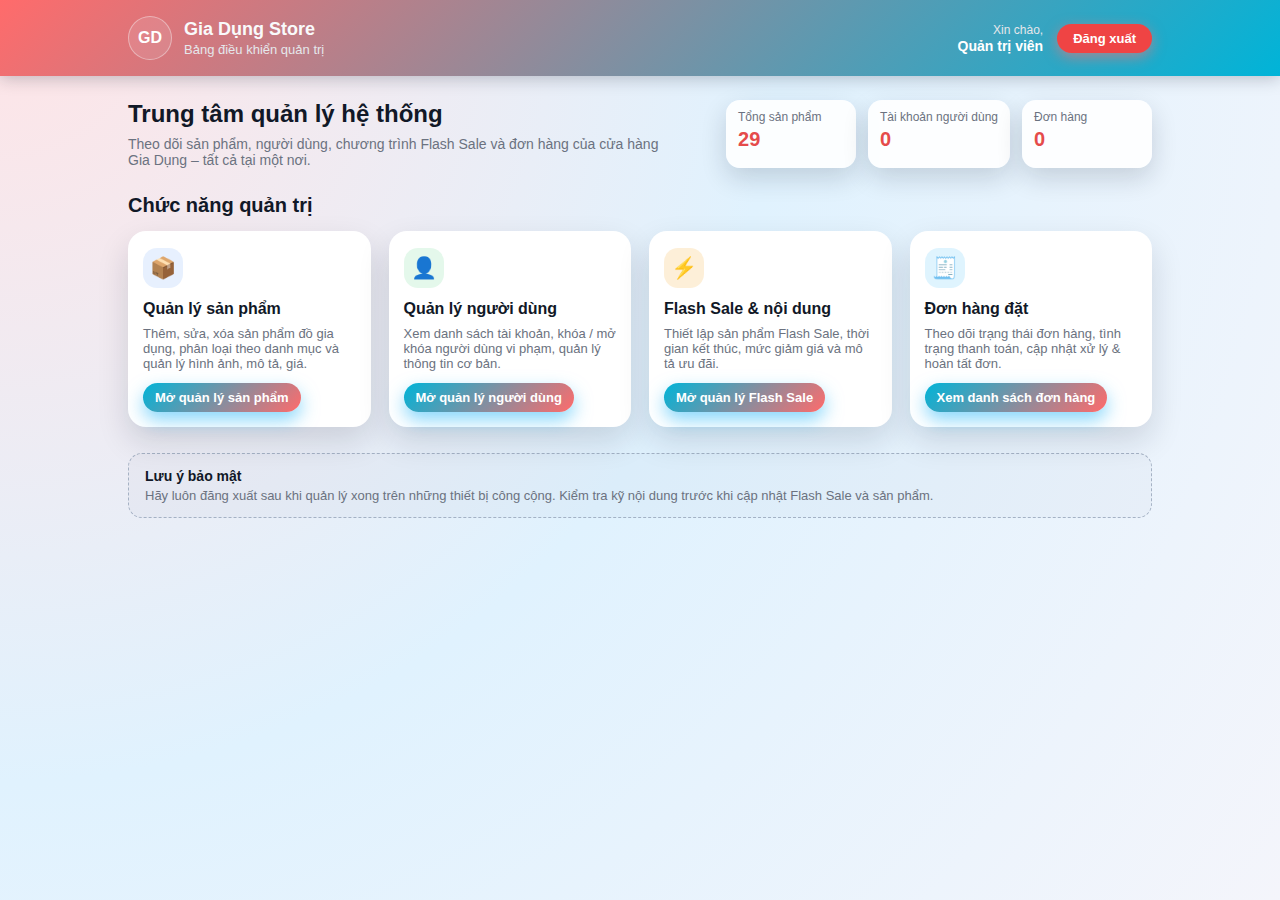
<file: admin-control.html>
<!DOCTYPE html>
<html lang="vi">
  <head>
    <meta charset="UTF-8" />
    <meta
      name="viewport"
      content="width=device-width, initial-scale=1.0"
    />
    <title>Bảng điều khiển quản trị - Gia Dụng Store</title>
    <link rel="stylesheet" href="css/style_admin_control.css" />
  </head>
  <body>
    <header class="admin-header">
      <div class="admin-header-inner">
        <div class="admin-header-left">
          <a href="Index.html" class="admin-logo-link">
            <div class="admin-logo-circle">
              <span>GD</span>
            </div>
          </a>
          <div class="admin-title-block">
            <span class="admin-brand">Gia Dụng Store</span>
            <span class="admin-subtitle">Bảng điều khiển quản trị</span>
          </div>
        </div>

        <div class="admin-header-right">
          <div class="admin-user-info">
            <span class="admin-user-label">Xin chào,</span>
            <span id="admin-name" class="admin-user-name">Quản trị viên</span>
          </div>
          <button id="admin-logout" class="logout-btn">
            Đăng xuất
          </button>
        </div>
      </div>
    </header>

    <main class="admin-main">
      <!-- Intro + stats -->
      <section class="admin-intro">
        <div class="admin-intro-text">
          <h1>Trung tâm quản lý hệ thống</h1>
          <p>
            Theo dõi sản phẩm, người dùng, chương trình Flash Sale và đơn hàng
            của cửa hàng Gia Dụng – tất cả tại một nơi.
          </p>
        </div>
        <div class="admin-stats">
          <div class="stat-card">
            <span class="stat-label">Tổng sản phẩm</span>
            <span id="total-products" class="stat-value">0</span>
          </div>
          <div class="stat-card">
            <span class="stat-label">Tài khoản người dùng</span>
            <span id="total-users" class="stat-value">0</span>
          </div>
          <div class="stat-card">
            <span class="stat-label">Đơn hàng</span>
            <span id="total-orders" class="stat-value">0</span>
          </div>
        </div>
      </section>

      <!-- Quick actions -->
      <section class="admin-actions">
        <h2>Chức năng quản trị</h2>
        <div class="action-grid">
          <article class="action-card" onclick="manageProducts()">
            <div class="action-icon products">
              📦
            </div>
            <h3>Quản lý sản phẩm</h3>
            <p>
              Thêm, sửa, xóa sản phẩm đồ gia dụng, phân loại theo danh mục và
              quản lý hình ảnh, mô tả, giá.
            </p>
            <button class="action-btn">Mở quản lý sản phẩm</button>
          </article>

          <article class="action-card" onclick="manageUsers()">
            <div class="action-icon users">
              👤
            </div>
            <h3>Quản lý người dùng</h3>
            <p>
              Xem danh sách tài khoản, khóa / mở khóa người dùng vi phạm, quản
              lý thông tin cơ bản.
            </p>
            <button class="action-btn">Mở quản lý người dùng</button>
          </article>

          <article class="action-card" onclick="updateContent()">
            <div class="action-icon flashsale">
              ⚡
            </div>
            <h3>Flash Sale & nội dung</h3>
            <p>
              Thiết lập sản phẩm Flash Sale, thời gian kết thúc, mức giảm giá
              và mô tả ưu đãi.
            </p>
            <button class="action-btn">Mở quản lý Flash Sale</button>
          </article>

          <article class="action-card" onclick="viewOrders()">
            <div class="action-icon orders">
              🧾
            </div>
            <h3>Đơn hàng đặt</h3>
            <p>
              Theo dõi trạng thái đơn hàng, tình trạng thanh toán, cập nhật xử
              lý & hoàn tất đơn.
            </p>
            <button class="action-btn">Xem danh sách đơn hàng</button>
          </article>
        </div>
      </section>

      <section class="admin-tip">
        <h3>Lưu ý bảo mật</h3>
        <p>
          Hãy luôn đăng xuất sau khi quản lý xong trên những thiết bị công
          cộng. Kiểm tra kỹ nội dung trước khi cập nhật Flash Sale và sản
          phẩm.
        </p>
      </section>
    </main>
  </body>

  <script src="js/script_admin_control.js"></script>
</html>
</file>
<file: css/style_admin_control.css>
/* RESET & BASE ------------------------------------------------ */
* {
  margin: 0;
  padding: 0;
  box-sizing: border-box;
}

:root {
  --primary: #ff6b6b;
  --primary-dark: #e54b4b;
  --secondary: #00b4d8;
  --bg-page: #f4f5fb;
  --card-bg: #ffffff;
  --text-main: #111827;
  --text-sub: #6b7280;
}

html,
body {
  height: 100%;
}

body {
  font-family: Arial, sans-serif;
  background: radial-gradient(circle at top left, #ffe4e6, #e0f2fe, #f4f5fb);
  color: var(--text-main);
}

/* HEADER ------------------------------------------------------ */
.admin-header {
  background: linear-gradient(135deg, var(--primary), var(--secondary));
  box-shadow: 0 2px 16px rgba(15, 23, 42, 0.25);
  position: sticky;
  top: 0;
  z-index: 1000;
}

.admin-header-inner {
  width: 80%;
  margin: 0 auto;
  height: 76px;
  display: flex;
  align-items: center;
  justify-content: space-between;
  gap: 16px;
}

/* Left: logo + title */
.admin-header-left {
  display: flex;
  align-items: center;
  gap: 12px;
}

.admin-logo-link {
  text-decoration: none;
}

.admin-logo-circle {
  width: 44px;
  height: 44px;
  border-radius: 999px;
  background: rgba(248, 250, 252, 0.12);
  display: flex;
  align-items: center;
  justify-content: center;
  font-weight: 700;
  color: #ffffff;
  border: 1px solid rgba(248, 250, 252, 0.4);
}

.admin-title-block {
  display: flex;
  flex-direction: column;
  gap: 2px;
}

.admin-brand {
  font-size: 18px;
  font-weight: 700;
  color: #f9fafb;
}

.admin-subtitle {
  font-size: 13px;
  color: #e5e7eb;
}

/* Right: user + logout */
.admin-header-right {
  display: flex;
  align-items: center;
  gap: 14px;
}

.admin-user-info {
  display: flex;
  flex-direction: column;
  align-items: flex-end;
  gap: 1px;
}

.admin-user-label {
  font-size: 12px;
  color: #e5e7eb;
}

.admin-user-name {
  font-size: 14px;
  font-weight: 600;
  color: #ffffff;
}

/* Logout button */
.logout-btn {
  border: none;
  border-radius: 999px;
  padding: 7px 16px;
  cursor: pointer;
  font-size: 13px;
  font-weight: 600;
  background-color: #ef4444;
  color: #ffffff;
  box-shadow: 0 4px 14px rgba(248, 113, 113, 0.6);
  transition:
    background-color 0.2s ease,
    transform 0.15s ease,
    box-shadow 0.15s ease;
}

.logout-btn:hover {
  background-color: #dc2626;
  transform: translateY(-1px);
  box-shadow: 0 8px 20px rgba(248, 113, 113, 0.8);
}

/* MAIN LAYOUT ------------------------------------------------- */
.admin-main {
  width: 80%;
  max-width: 1200px;
  margin: 24px auto 40px;
}

/* Intro + stats ----------------------------------------------- */
.admin-intro {
  display: flex;
  flex-wrap: wrap;
  justify-content: space-between;
  gap: 16px;
  margin-bottom: 26px;
}

.admin-intro-text {
  flex: 1 1 320px;
}

.admin-intro-text h1 {
  font-size: 24px;
  font-weight: 700;
  margin-bottom: 8px;
}

.admin-intro-text p {
  font-size: 14px;
  color: var(--text-sub);
}

.admin-stats {
  flex: 1 1 260px;
  display: flex;
  justify-content: flex-end;
  gap: 12px;
  flex-wrap: wrap;
}

.stat-card {
  min-width: 130px;
  padding: 10px 12px;
  border-radius: 14px;
  background: rgba(255, 255, 255, 0.9);
  box-shadow: 0 10px 26px rgba(15, 23, 42, 0.16);
  display: flex;
  flex-direction: column;
  gap: 4px;
}

.stat-label {
  font-size: 12px;
  color: var(--text-sub);
}

.stat-value {
  font-size: 20px;
  font-weight: 700;
  color: var(--primary-dark);
}

/* Action cards ------------------------------------------------ */
.admin-actions {
  margin-top: 10px;
}

.admin-actions h2 {
  font-size: 20px;
  font-weight: 700;
  margin-bottom: 14px;
}

.action-grid {
  display: grid;
  grid-template-columns: repeat(4, minmax(0, 1fr));
  gap: 18px;
}

.action-card {
  background: var(--card-bg);
  border-radius: 18px;
  padding: 16px 14px 14px;
  box-shadow: 0 14px 32px rgba(15, 23, 42, 0.14);
  cursor: pointer;
  display: flex;
  flex-direction: column;
  gap: 8px;
  border: 1px solid transparent;
  transition:
    transform 0.15s ease,
    box-shadow 0.15s ease,
    border-color 0.15s ease,
    background 0.15s ease;
}

.action-card:hover {
  transform: translateY(-3px);
  box-shadow: 0 18px 40px rgba(15, 23, 42, 0.2);
  border-color: rgba(59, 130, 246, 0.25);
  background: linear-gradient(135deg, #ffffff, #f9fafb);
}

.action-icon {
  width: 40px;
  height: 40px;
  border-radius: 14px;
  display: flex;
  align-items: center;
  justify-content: center;
  font-size: 21px;
  margin-bottom: 4px;
}

.action-icon.products {
  background: rgba(59, 130, 246, 0.12);
}

.action-icon.users {
  background: rgba(34, 197, 94, 0.12);
}

.action-icon.flashsale {
  background: rgba(245, 158, 11, 0.16);
}

.action-icon.orders {
  background: rgba(56, 189, 248, 0.16);
}

.action-card h3 {
  font-size: 16px;
  font-weight: 700;
}

.action-card p {
  font-size: 13px;
  color: var(--text-sub);
  flex: 1;
}

.action-btn {
  align-self: flex-start;
  margin-top: 4px;
  padding: 7px 12px;
  border-radius: 999px;
  border: none;
  font-size: 13px;
  font-weight: 600;
  background: linear-gradient(135deg, var(--secondary), var(--primary));
  color: #ffffff;
  cursor: pointer;
  box-shadow: 0 8px 18px rgba(56, 189, 248, 0.6);
  transition:
    transform 0.15s ease,
    box-shadow 0.15s ease,
    opacity 0.15s ease;
}

.action-card:hover .action-btn {
  transform: translateY(-1px);
  box-shadow: 0 12px 24px rgba(56, 189, 248, 0.75);
}

/* Tip section ------------------------------------------------- */
.admin-tip {
  margin-top: 26px;
  padding: 14px 16px;
  border-radius: 14px;
  background: rgba(15, 23, 42, 0.02);
  border: 1px dashed rgba(148, 163, 184, 0.8);
}

.admin-tip h3 {
  font-size: 14px;
  font-weight: 700;
  margin-bottom: 4px;
}

.admin-tip p {
  font-size: 13px;
  color: var(--text-sub);
}

/* RESPONSIVE -------------------------------------------------- */
@media (max-width: 1024px) {
  .admin-header-inner,
  .admin-main {
    width: 92%;
  }

  .action-grid {
    grid-template-columns: repeat(2, minmax(0, 1fr));
  }
}

@media (max-width: 768px) {
  .admin-header-inner {
    height: auto;
    padding: 10px 0;
    flex-wrap: wrap;
  }

  .admin-header-left,
  .admin-header-right {
    width: 100%;
    justify-content: space-between;
  }

  .admin-main {
    width: 92%;
  }

  .admin-stats {
    justify-content: flex-start;
  }

  .action-grid {
    grid-template-columns: 1fr;
  }
}

@media (max-width: 520px) {
  .admin-logo-circle {
    width: 40px;
    height: 40px;
  }

  .admin-brand {
    font-size: 16px;
  }

  .admin-intro-text h1 {
    font-size: 20px;
  }
}

/* Small touch tweak */
button {
  touch-action: manipulation;
  -webkit-tap-highlight-color: transparent;
}
</file>
